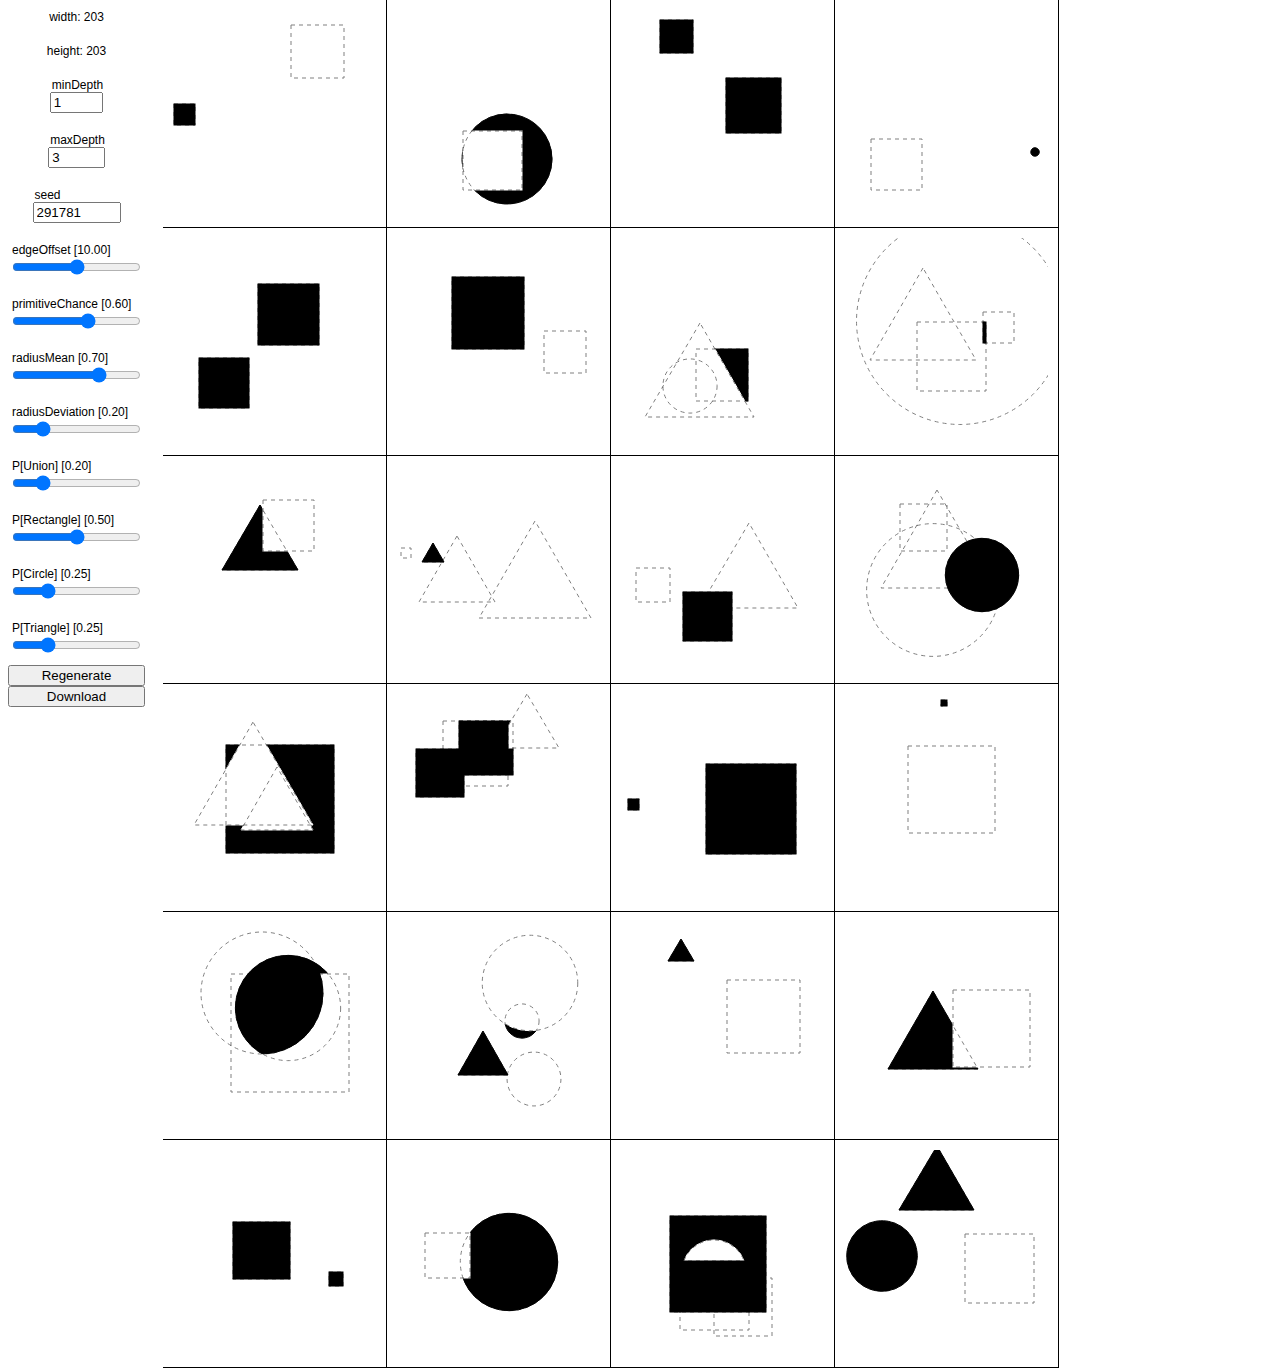
<file: index.html>
<!DOCTYPE html>
<html>

<head>
  <title>Image Program Generator</title>
  <meta http-equiv="Content-Type" content="text/html; charset=UTF-8" />
  <link rel="stylesheet" href="main.css" />
</head>

<body>
  <script src="main.js"></script>
  <script src="FileSaver.js"></script>
  <script src="jszip.min.js"></script>
  <script type="text/javascript" src="opt.js"></script>
</body>

</html>
</file>
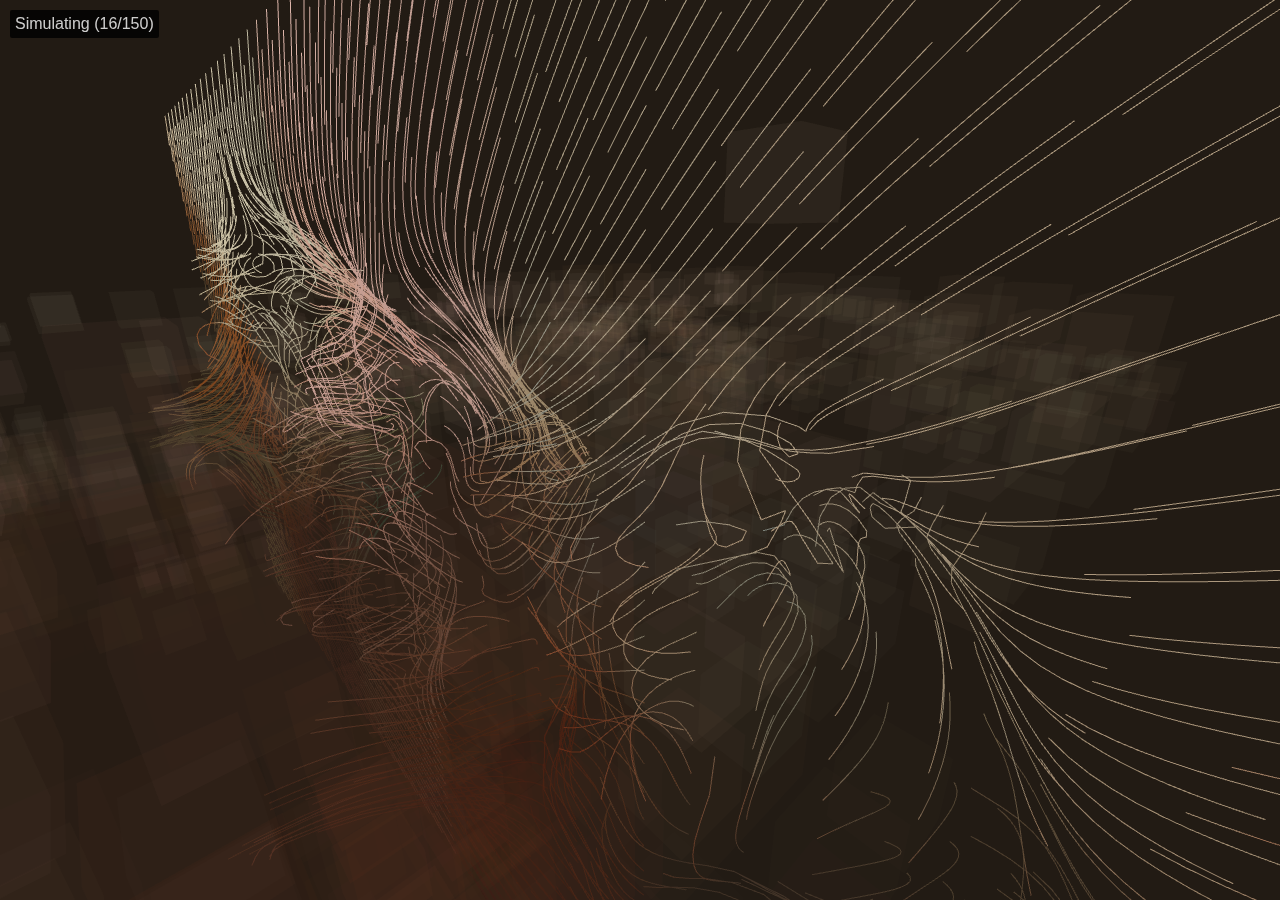
<file: color-diffusion/index.html>
<!DOCTYPE html>
<html>
<head>
  <title>Color Diffusion</title>
  <meta http-equiv="Content-Type" content="text/html; charset=UTF-8" />
  <link rel="stylesheet" href="index.css" />
</head>
<body>
  <script>
    window.global = window;
  </script>
  <script type="text/javascript" src="./js/opt-library.js"></script>
  <script type="text/javascript" src="./js/opt-loader.js"></script>
  <script type="text/javascript" src="./js/opt.js"></script>
</body>
</html>
</file>
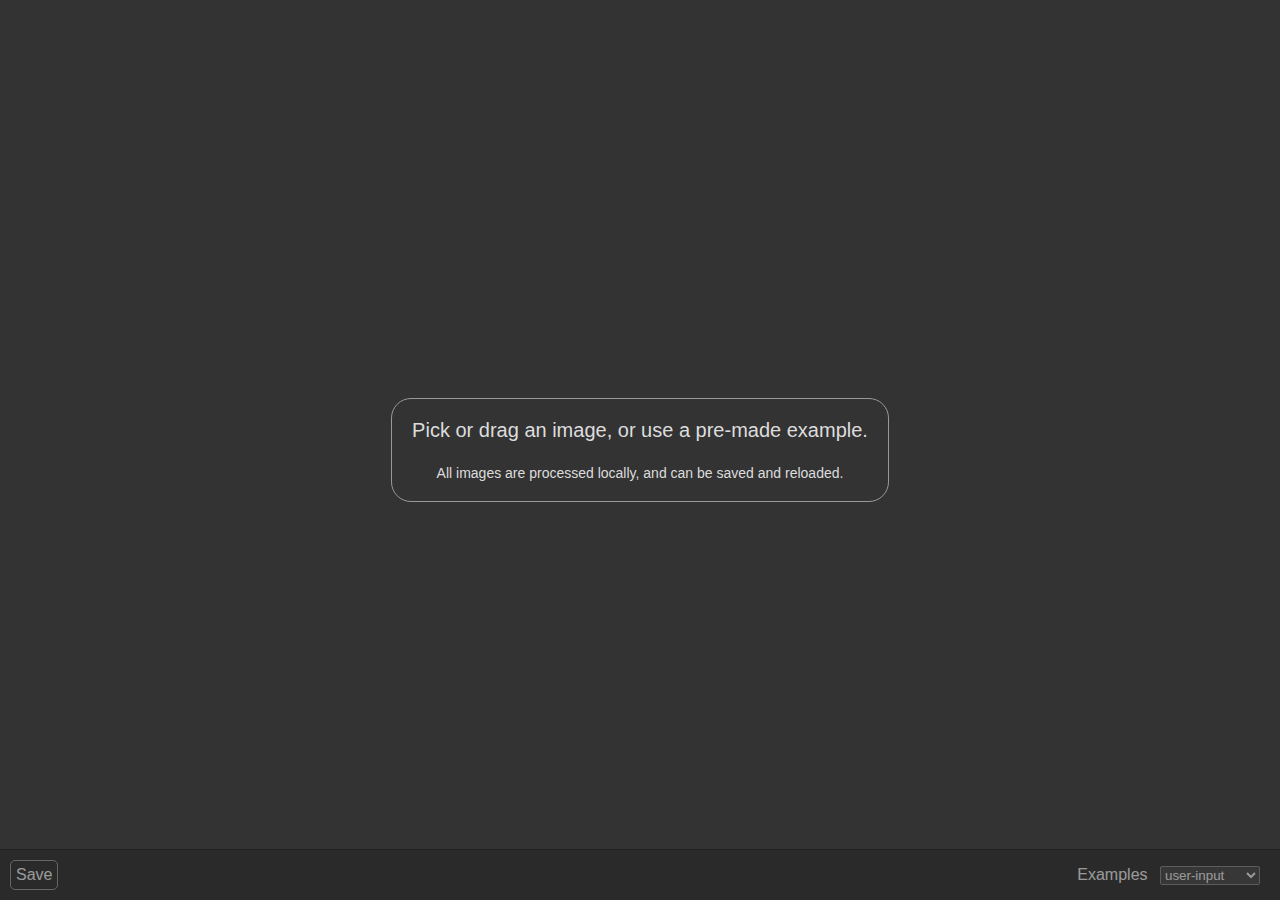
<file: decoherence/index.html>
<!DOCTYPE html>
<html>
<head>
  <title>Decoherence</title>  
  <meta http-equiv="Content-Type" content="text/html; charset=UTF-8" />
  <meta name="color-scheme" content="dark">
  <link rel="stylesheet" href="index.css" />
</head>
<body>
  <script>
    window.global = window;
  </script>
  <!-- 100% Scala.JS. It's seriously fantastic.-->
  <script type="text/javascript" src="./js/opt-library.js"></script>
  <script type="text/javascript" src="./js/opt-loader.js"></script>
  <script type="module" src="./main.js"></script>
</body>
</html>
</file>
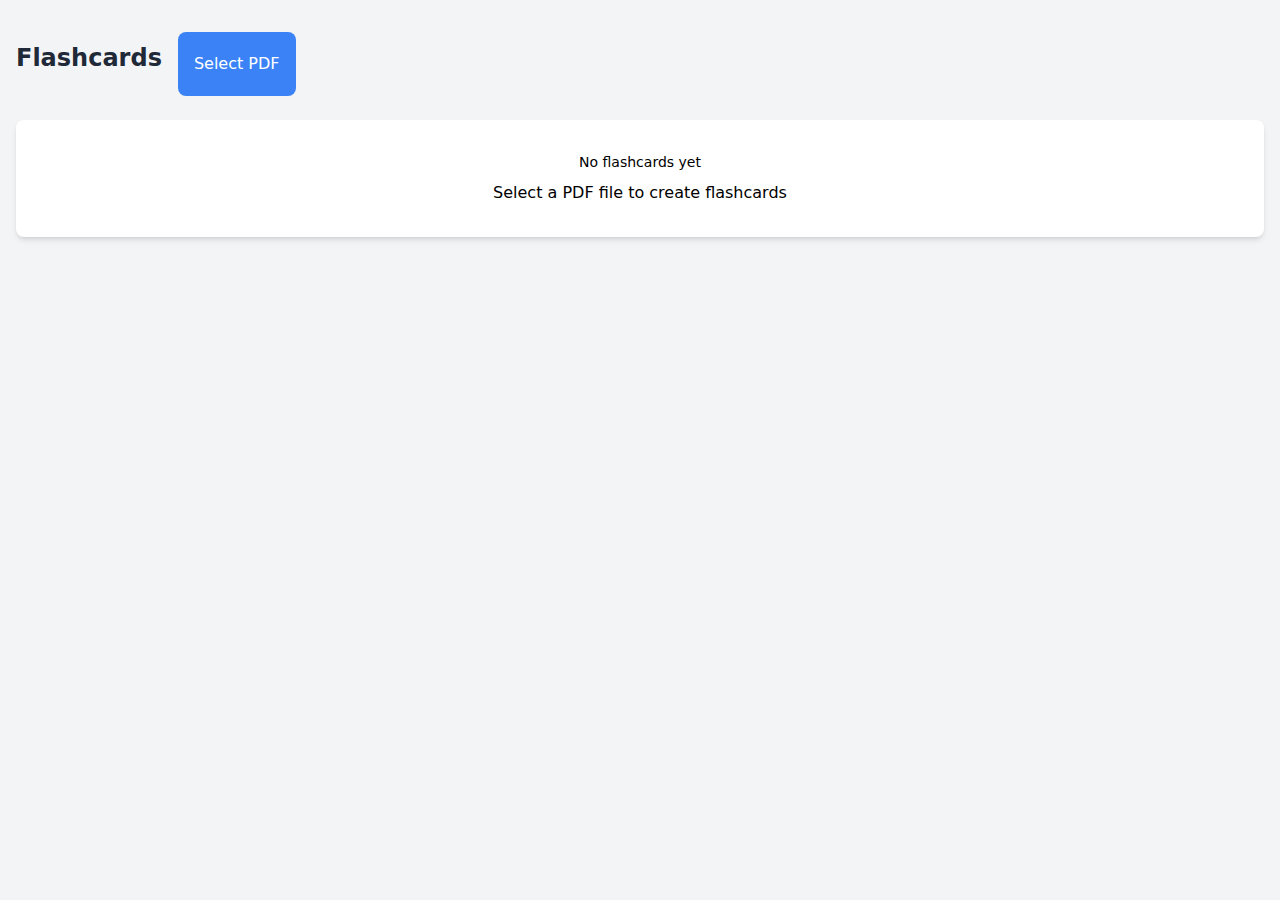
<file: flashcards/index.html>
<!DOCTYPE html>
<html lang="en">
  <head>
    <meta charset="UTF-8" />
    <meta name="viewport" content="width=device-width, initial-scale=1.0" />
    <title>Flashcard Viewer</title>
    <script type="module" crossorigin src="./assets/index-DUuyBFpd.js"></script>
    <link rel="stylesheet" crossorigin href="./assets/index-C6jU14M9.css">
  </head>
  <body>
    <div id="root"></div>
  </body>
</html>
</file>
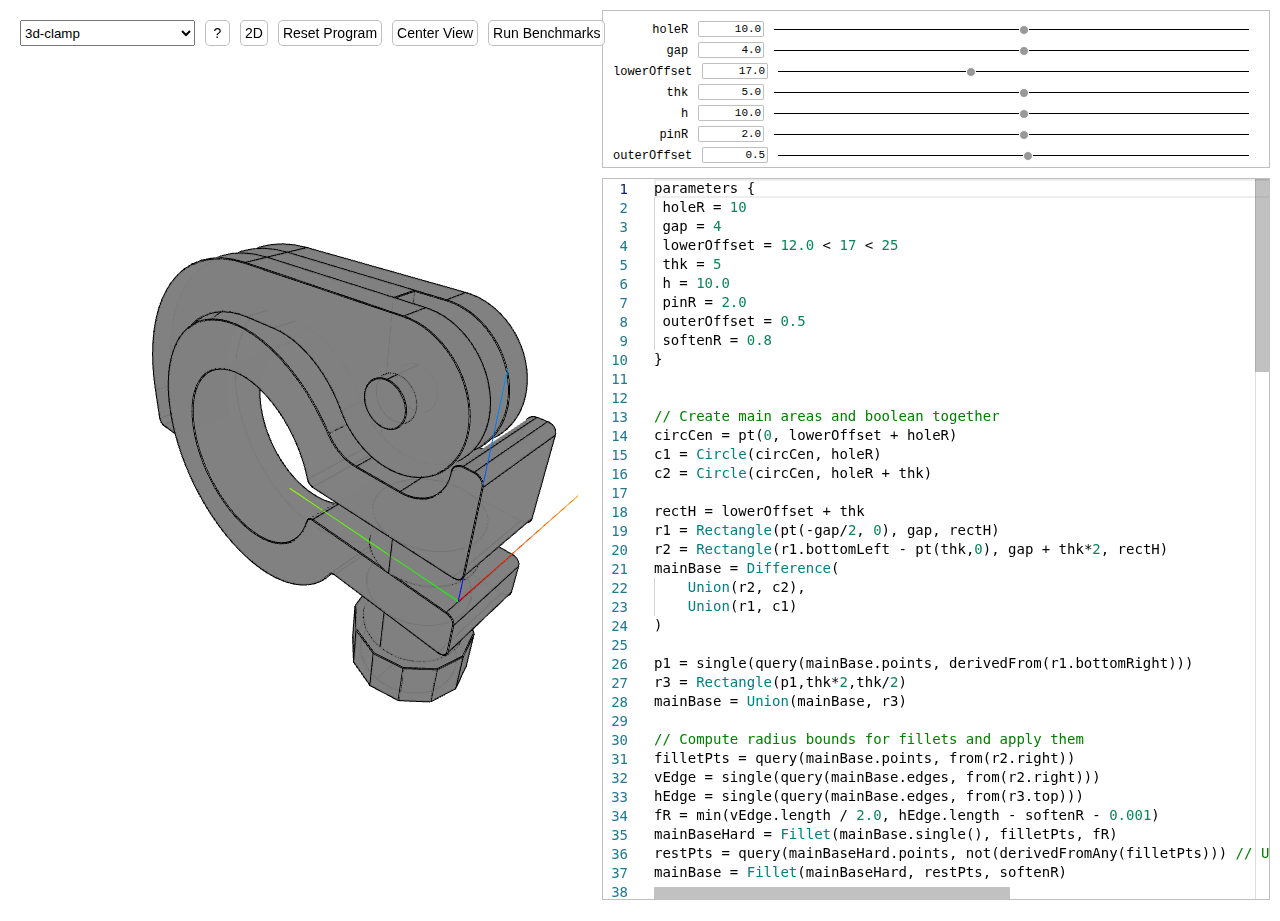
<file: lineage/index.html>
<!DOCTYPE html>
<html>
<head>
  <title>CAD</title>
  <meta http-equiv="Content-Type" content="text/html; charset=UTF-8" />
  <link rel="stylesheet" href="index.css" />
  <link rel="stylesheet" data-name="vs/editor/editor.main" href="vs/editor/editor.main.css" />
  <script>window.global = window;</script>
  <script src="./js/nlopt.js"></script>
</head>
<body>

  <script>var require = { paths: { vs: 'vs/' } };</script> 
  <script src="vs/loader.js"></script>
  <script src="vs/editor/editor.main.nls.js"></script>
  <script src="vs/editor/editor.main.js"></script>
  
<script type="text/javascript" src="./js/monet-opt-library.js"></script>
<script type="text/javascript" src="./js/monet-opt-loader.js"></script>
<script type="text/javascript" src="./js/monet-opt.js"></script>
</body>
</html>
</file>
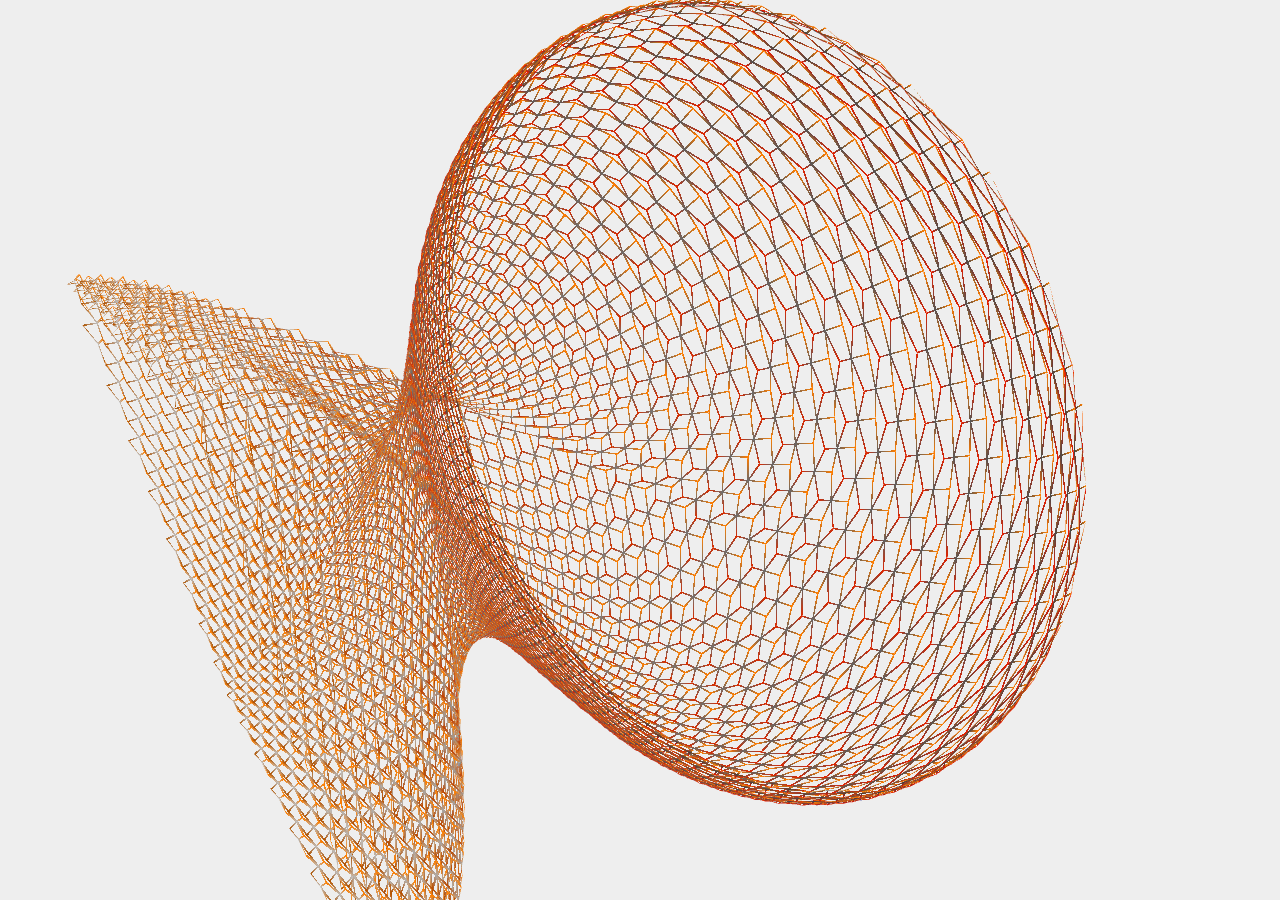
<file: shaders/index.html>
<!DOCTYPE html>
<html>
<head>
  <title>CAD</title>
  <meta http-equiv="Content-Type" content="text/html; charset=UTF-8" />
  <link rel="stylesheet" href="main.css" />

  <script>window.global = window;</script>
  <script src="./js/nlopt.js"></script>
</head>
<body>
  
<script type="text/javascript" src="./js/monet-opt-library.js"></script>
<script type="text/javascript" src="./js/monet-opt-loader.js"></script>
<script type="text/javascript" src="./js/monet-opt.js"></script>
</body>
</html>
</file>
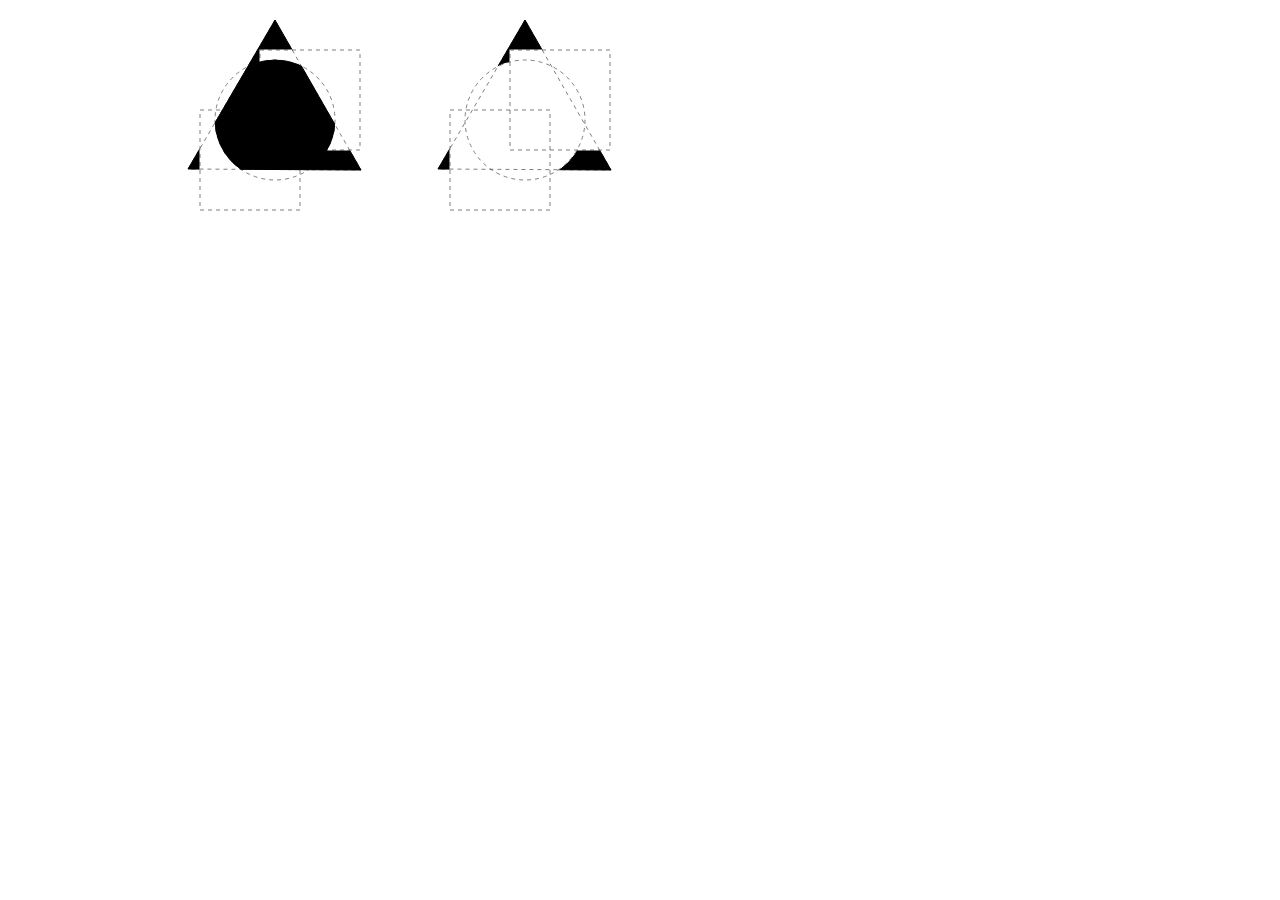
<file: generator/simple/index.html>
<!DOCTYPE html>
<html>

<head>
  <title>Image Program Generator</title>
  <meta http-equiv="Content-Type" content="text/html; charset=UTF-8" />
  <link rel="stylesheet" href="main.css" />
</head>

<body>
  <script src="../main.js"></script>
  <script src="../FileSaver.js"></script>
  <script src="../jszip.min.js"></script>
  <script type="text/javascript" src="opt.js"></script>
</body>

</html>
</file>
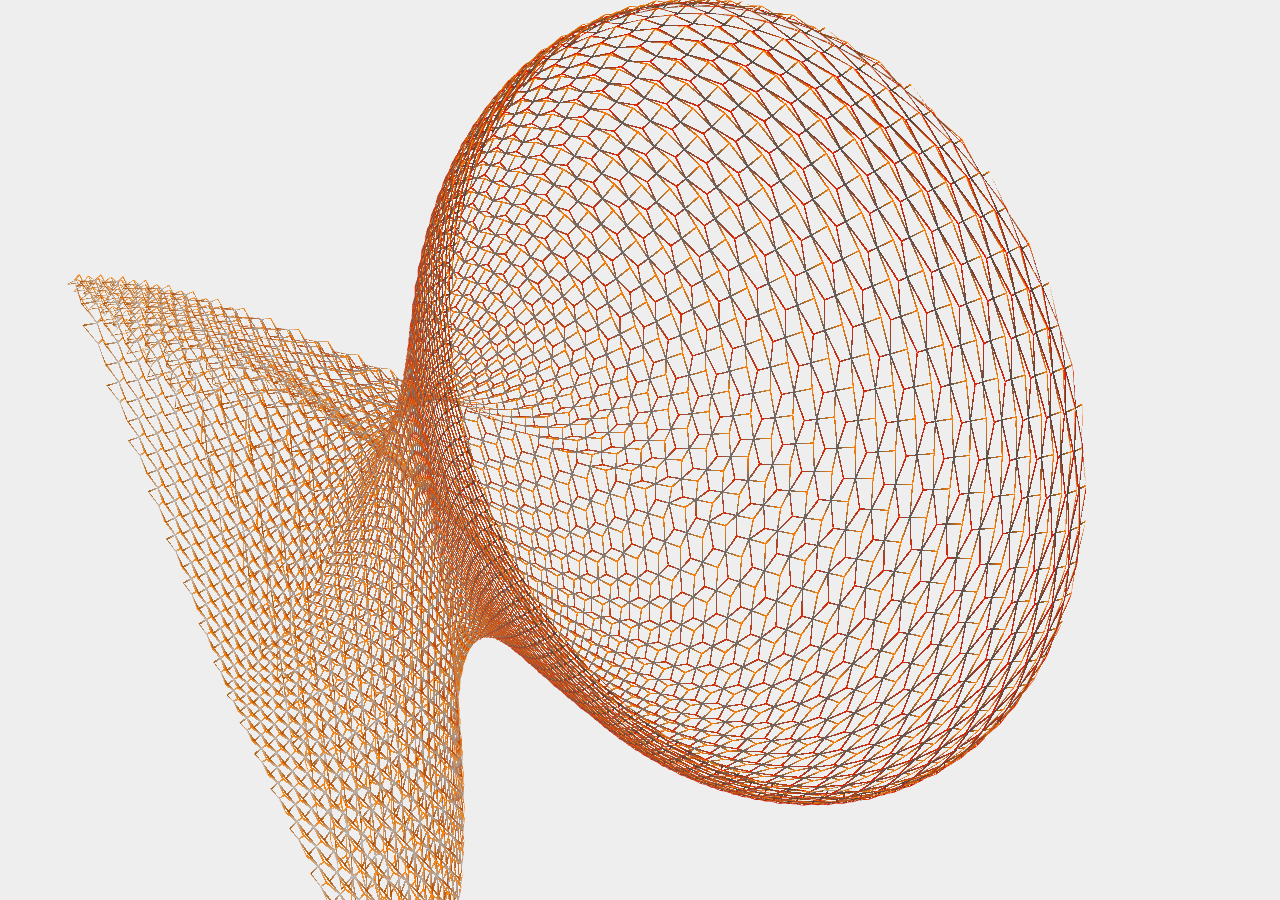
<file: shaders/blend/index.html>
<!DOCTYPE html>
<html>

<head>
  <title>???</title>
  <meta http-equiv="Content-Type" content="text/html; charset=UTF-8" />
  <link rel="stylesheet" href="main.css" />

  <script>window.global = window;</script>
</head>

<body>
  <script type="text/javascript" src="./js/monet-opt-library.js"></script>
  <script type="text/javascript" src="./js/monet-opt-loader.js"></script>
  <script type="text/javascript" src="./js/monet-opt.js"></script>
</body>

</html>
</file>
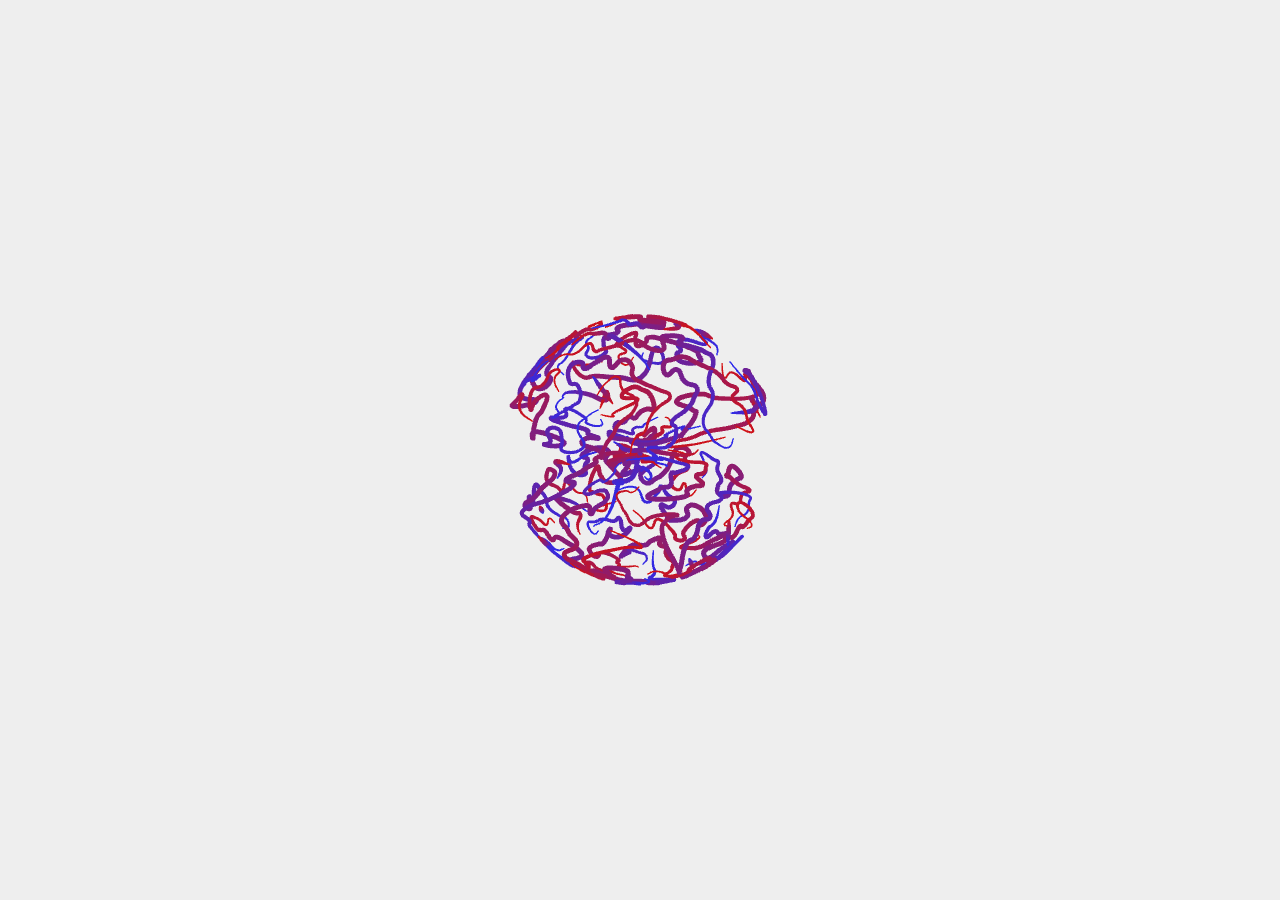
<file: shaders/stroke-sphere/index.html>
<!DOCTYPE html>
<html>

<head>
  <title>stroke-sphere</title>
  <meta http-equiv="Content-Type" content="text/html; charset=UTF-8" />
  <link rel="stylesheet" href="main.css" />
  <script>window.global = window;</script>
</head>

<body>
  <script type="text/javascript" src="./js/monet-opt-library.js"></script>
  <script type="text/javascript" src="./js/monet-opt-loader.js"></script>
  <script type="text/javascript" src="./js/monet-opt.js"></script>
</body>

</html>
</file>
<file: main.css>
body {
  padding: 0;
  margin: 0;
  display: flex;
  flex-direction: row;
}

.controls { 
  display: flex;
  flex-direction: column;
  justify-content: flex-start;
  font-size: 12px;
  font-family: sans-serif;
  height: 100vh;
  padding-right: 10px;
  align-items: center;
}

.controls div {
  display: flex;
  flex-direction: column-reverse;
  margin: 10px;
}

.controls label { 
  margin-left: 2px;
}

.controls button { 
  width: 90%;
}

.options-container { 
  display: flex;
  flex-direction: wrap;
  flex-wrap: wrap;
  margin: 0;
  padding: 0;
}

.spaced {
  font-size: 100px;
  letter-spacing: 0.6em;
}

.vec-layer {
  position: relative;
  top: 0px;
  left: 0px;
}

.three-layer {
  position: absolute;
  top: 0px;
  left: 0px;
  opacity: 0.5;
}

.grad-bg {
  position: absolute;
  top: 0px;
  left: 0px;
  background: radial-gradient(
    circle,
    rgb(50, 50, 50) 0%,
    rgb(25, 25, 25) 50%,
    rgb(0, 0, 0) 100%
  );
}

.handle:hover {
  fill: red !important;
}

circle {
  transition: r 0.02s linear;
  transition: opacity 0.25s linear;
}

svg text {
  font-family: sans-serif;
  font-size: 12px;
}

select {
  position: absolute;
  top: 20px;
  left: 20px;
}

.explain {
  position: absolute;
  top: 20px;
  width: 35vw;
  right: 50px;
  font-size: 16px;
  line-height: 1.2em;
  user-select: text;
  /* font-family: sans-serif; */
}

code {
  font-size: 14px;
}
</file>
<file: color-diffusion/index.css>
body {
  padding: 0;
  margin: 0;
}
</file>
<file: decoherence/index.css>
body {
  padding: 0;
  margin: 0;
  display: flex;
  flex-direction: column;
  background-color: grey;
  background: #333;
  min-height: 100vh;
  font-family: sans-serif;
  color: #999;
}

label[for="fileInput"] {
  cursor: pointer;
  display: flex;
  align-self: center;
  margin: auto;
  flex-direction: column;
  border: #999 solid 1px;
  border-radius: 20px;
  padding: 20px;
}

#fileInput {
  display: none;
}

label p {
  color: #ddd;
  margin: 0;
  font-size: 20px;
  text-align: center;
}

label br {
  padding-top: 10px;
}

label p.caption {
  font-size: 14px;
}

label select {
  margin-left: 8px;
}

.footer {
  color: #fff;
  min-height: 50px;
  opacity: 0.5;
  background-color: #222;
  position: absolute;
  bottom: 0px;
  width: 100vw;
  z-index: 2;
  display: flex;
  flex-direction: row;
  border-top: #111 solid 1px;
}

.footer label {
  max-height: 20px;
  align-self: center;
  margin-right: 20px;
  margin-left: auto;
}

.saveButton {
  cursor: pointer;
  margin-left: 10px;
  align-self: center;
  padding: 5px;
  border-radius: 5px;
  border: #999 solid 1px;
}

.simtext {
  align-self: center;
  padding: 5px;
  margin-left: 20px;
}
</file>
<file: flashcards/assets/index-C6jU14M9.css>
*,:before,:after{--tw-border-spacing-x: 0;--tw-border-spacing-y: 0;--tw-translate-x: 0;--tw-translate-y: 0;--tw-rotate: 0;--tw-skew-x: 0;--tw-skew-y: 0;--tw-scale-x: 1;--tw-scale-y: 1;--tw-pan-x: ;--tw-pan-y: ;--tw-pinch-zoom: ;--tw-scroll-snap-strictness: proximity;--tw-gradient-from-position: ;--tw-gradient-via-position: ;--tw-gradient-to-position: ;--tw-ordinal: ;--tw-slashed-zero: ;--tw-numeric-figure: ;--tw-numeric-spacing: ;--tw-numeric-fraction: ;--tw-ring-inset: ;--tw-ring-offset-width: 0px;--tw-ring-offset-color: #fff;--tw-ring-color: rgb(59 130 246 / .5);--tw-ring-offset-shadow: 0 0 #0000;--tw-ring-shadow: 0 0 #0000;--tw-shadow: 0 0 #0000;--tw-shadow-colored: 0 0 #0000;--tw-blur: ;--tw-brightness: ;--tw-contrast: ;--tw-grayscale: ;--tw-hue-rotate: ;--tw-invert: ;--tw-saturate: ;--tw-sepia: ;--tw-drop-shadow: ;--tw-backdrop-blur: ;--tw-backdrop-brightness: ;--tw-backdrop-contrast: ;--tw-backdrop-grayscale: ;--tw-backdrop-hue-rotate: ;--tw-backdrop-invert: ;--tw-backdrop-opacity: ;--tw-backdrop-saturate: ;--tw-backdrop-sepia: ;--tw-contain-size: ;--tw-contain-layout: ;--tw-contain-paint: ;--tw-contain-style: }::backdrop{--tw-border-spacing-x: 0;--tw-border-spacing-y: 0;--tw-translate-x: 0;--tw-translate-y: 0;--tw-rotate: 0;--tw-skew-x: 0;--tw-skew-y: 0;--tw-scale-x: 1;--tw-scale-y: 1;--tw-pan-x: ;--tw-pan-y: ;--tw-pinch-zoom: ;--tw-scroll-snap-strictness: proximity;--tw-gradient-from-position: ;--tw-gradient-via-position: ;--tw-gradient-to-position: ;--tw-ordinal: ;--tw-slashed-zero: ;--tw-numeric-figure: ;--tw-numeric-spacing: ;--tw-numeric-fraction: ;--tw-ring-inset: ;--tw-ring-offset-width: 0px;--tw-ring-offset-color: #fff;--tw-ring-color: rgb(59 130 246 / .5);--tw-ring-offset-shadow: 0 0 #0000;--tw-ring-shadow: 0 0 #0000;--tw-shadow: 0 0 #0000;--tw-shadow-colored: 0 0 #0000;--tw-blur: ;--tw-brightness: ;--tw-contrast: ;--tw-grayscale: ;--tw-hue-rotate: ;--tw-invert: ;--tw-saturate: ;--tw-sepia: ;--tw-drop-shadow: ;--tw-backdrop-blur: ;--tw-backdrop-brightness: ;--tw-backdrop-contrast: ;--tw-backdrop-grayscale: ;--tw-backdrop-hue-rotate: ;--tw-backdrop-invert: ;--tw-backdrop-opacity: ;--tw-backdrop-saturate: ;--tw-backdrop-sepia: ;--tw-contain-size: ;--tw-contain-layout: ;--tw-contain-paint: ;--tw-contain-style: }*,:before,:after{box-sizing:border-box;border-width:0;border-style:solid;border-color:#e5e7eb}:before,:after{--tw-content: ""}html,:host{line-height:1.5;-webkit-text-size-adjust:100%;-moz-tab-size:4;-o-tab-size:4;tab-size:4;font-family:Inter,ui-sans-serif,system-ui,sans-serif,"Apple Color Emoji","Segoe UI Emoji",Segoe UI Symbol,"Noto Color Emoji";font-feature-settings:normal;font-variation-settings:normal;-webkit-tap-highlight-color:transparent}body{margin:0;line-height:inherit}hr{height:0;color:inherit;border-top-width:1px}abbr:where([title]){-webkit-text-decoration:underline dotted;text-decoration:underline dotted}h1,h2,h3,h4,h5,h6{font-size:inherit;font-weight:inherit}a{color:inherit;text-decoration:inherit}b,strong{font-weight:bolder}code,kbd,samp,pre{font-family:ui-monospace,SFMono-Regular,Menlo,Monaco,Consolas,Liberation Mono,Courier New,monospace;font-feature-settings:normal;font-variation-settings:normal;font-size:1em}small{font-size:80%}sub,sup{font-size:75%;line-height:0;position:relative;vertical-align:baseline}sub{bottom:-.25em}sup{top:-.5em}table{text-indent:0;border-color:inherit;border-collapse:collapse}button,input,optgroup,select,textarea{font-family:inherit;font-feature-settings:inherit;font-variation-settings:inherit;font-size:100%;font-weight:inherit;line-height:inherit;letter-spacing:inherit;color:inherit;margin:0;padding:0}button,select{text-transform:none}button,input:where([type=button]),input:where([type=reset]),input:where([type=submit]){-webkit-appearance:button;background-color:transparent;background-image:none}:-moz-focusring{outline:auto}:-moz-ui-invalid{box-shadow:none}progress{vertical-align:baseline}::-webkit-inner-spin-button,::-webkit-outer-spin-button{height:auto}[type=search]{-webkit-appearance:textfield;outline-offset:-2px}::-webkit-search-decoration{-webkit-appearance:none}::-webkit-file-upload-button{-webkit-appearance:button;font:inherit}summary{display:list-item}blockquote,dl,dd,h1,h2,h3,h4,h5,h6,hr,figure,p,pre{margin:0}fieldset{margin:0;padding:0}legend{padding:0}ol,ul,menu{list-style:none;margin:0;padding:0}dialog{padding:0}textarea{resize:vertical}input::-moz-placeholder,textarea::-moz-placeholder{opacity:1;color:#9ca3af}input::placeholder,textarea::placeholder{opacity:1;color:#9ca3af}button,[role=button]{cursor:pointer}:disabled{cursor:default}img,svg,video,canvas,audio,iframe,embed,object{display:block;vertical-align:middle}img,video{max-width:100%;height:auto}[hidden]:where(:not([hidden=until-found])){display:none}:root{--background: 0 0% 100%;--foreground: 240 10% 3.9%;--muted: 240 4.8% 95.9%;--muted-foreground: 240 3.8% 46.1%;--popover: 0 0% 100%;--popover-foreground: 240 10% 3.9%;--border: 240 5.9% 90%;--input: 240 5.9% 90%;--card: 0 0% 100%;--card-foreground: 240 10% 3.9%;--primary-text: #181512;--secondary-text: #555555;--primary-icon: #464341;--secondary-icon: #767472;--primary-line: #b4b2b0;--selected-outline: #bdb8aa;--disabled-line: #b4b2b0;--disabled-fill: #b4b2b040;--header-divider-line: #18151280;--primary-fill: #181512;--secondary-fill: #ede1c7;--tertiary-fill: #dfc7a0;--accent-fill: #c8a26b;--white-background: #ffffff;--light-grey-background: #f6f5f5;--primary: 240 5.9% 10%;--primary-foreground: 0 0% 98%;--secondary: 240 4.8% 95.9%;--secondary-foreground: 240 5.9% 10%;--accent: 30deg, 5.26%, 85.1%;--accent-foreground: 240 5.9% 10%;--destructive: 0 84.2% 60.2%;--destructive-foreground: 0 0% 98%;--ring: 240 10% 3.9%;--radius: .5rem;--chart-1: 12 76% 61%;--chart-2: 173 58% 39%;--chart-3: 197 37% 24%;--chart-4: 43 74% 66%;--chart-5: 27 87% 67%}*{border-color:var(--primary-line)}body{font-feature-settings:"rlig" 1,"calt" 1}.container{width:100%;margin-right:auto;margin-left:auto;padding-right:2rem;padding-left:2rem}@media (min-width: 1400px){.container{max-width:1400px}}.visible{visibility:visible}.fixed{position:fixed}.absolute{position:absolute}.relative{position:relative}.inset-0{top:0;right:0;bottom:0;left:0}.left-1{left:.25rem}.right-2{right:.5rem}.top-1{top:.25rem}.top-2{top:.5rem}.z-50{z-index:50}.mx-4{margin-left:1rem;margin-right:1rem}.mx-auto{margin-left:auto;margin-right:auto}.-mt-2{margin-top:-.5rem}.mb-1{margin-bottom:.25rem}.mb-2{margin-bottom:.5rem}.mb-4{margin-bottom:1rem}.mb-6{margin-bottom:1.5rem}.ml-4{margin-left:1rem}.ml-auto{margin-left:auto}.mt-4{margin-top:1rem}.mt-6{margin-top:1.5rem}.flex{display:flex}.grid{display:grid}.hidden{display:none}.h-16{height:4rem}.h-2{height:.5rem}.h-24{height:6rem}.h-32{height:8rem}.h-6{height:1.5rem}.h-64{height:16rem}.h-\[calc\(100vh-120px\)\]{height:calc(100vh - 120px)}.h-full{height:100%}.max-h-full{max-height:100%}.min-h-screen{min-height:100vh}.w-6{width:1.5rem}.w-full{width:100%}.max-w-md{max-width:28rem}.flex-1{flex:1 1 0%}.flex-grow{flex-grow:1}.transform{transform:translate(var(--tw-translate-x),var(--tw-translate-y)) rotate(var(--tw-rotate)) skew(var(--tw-skew-x)) skewY(var(--tw-skew-y)) scaleX(var(--tw-scale-x)) scaleY(var(--tw-scale-y))}.cursor-not-allowed{cursor:not-allowed}.cursor-pointer{cursor:pointer}.select-none{-webkit-user-select:none;-moz-user-select:none;user-select:none}.grid-cols-2{grid-template-columns:repeat(2,minmax(0,1fr))}.flex-col{flex-direction:column}.items-center{align-items:center}.justify-center{justify-content:center}.justify-between{justify-content:space-between}.gap-2{gap:.5rem}.gap-3{gap:.75rem}.gap-4{gap:1rem}.gap-6{gap:1.5rem}.overflow-hidden{overflow:hidden}.rounded{border-radius:.25rem}.rounded-full{border-radius:9999px}.rounded-lg{border-radius:var(--radius)}.border{border-width:1px}.border-2{border-width:2px}.border-gray-300{--tw-border-opacity: 1;border-color:rgb(209 213 219 / var(--tw-border-opacity, 1))}.border-green-500{--tw-border-opacity: 1;border-color:rgb(34 197 94 / var(--tw-border-opacity, 1))}.border-red-400{--tw-border-opacity: 1;border-color:rgb(248 113 113 / var(--tw-border-opacity, 1))}.border-transparent{border-color:transparent}.bg-black{--tw-bg-opacity: 1;background-color:rgb(0 0 0 / var(--tw-bg-opacity, 1))}.bg-blue-100{--tw-bg-opacity: 1;background-color:rgb(219 234 254 / var(--tw-bg-opacity, 1))}.bg-blue-500{--tw-bg-opacity: 1;background-color:rgb(59 130 246 / var(--tw-bg-opacity, 1))}.bg-gray-100{--tw-bg-opacity: 1;background-color:rgb(243 244 246 / var(--tw-bg-opacity, 1))}.bg-gray-200{--tw-bg-opacity: 1;background-color:rgb(229 231 235 / var(--tw-bg-opacity, 1))}.bg-green-500{--tw-bg-opacity: 1;background-color:rgb(34 197 94 / var(--tw-bg-opacity, 1))}.bg-orange-400{--tw-bg-opacity: 1;background-color:rgb(251 146 60 / var(--tw-bg-opacity, 1))}.bg-red-100{--tw-bg-opacity: 1;background-color:rgb(254 226 226 / var(--tw-bg-opacity, 1))}.bg-red-500{--tw-bg-opacity: 1;background-color:rgb(239 68 68 / var(--tw-bg-opacity, 1))}.bg-white{--tw-bg-opacity: 1;background-color:rgb(255 255 255 / var(--tw-bg-opacity, 1))}.bg-opacity-50{--tw-bg-opacity: .5}.p-1{padding:.25rem}.p-3{padding:.75rem}.p-4{padding:1rem}.p-6{padding:1.5rem}.p-8{padding:2rem}.px-3{padding-left:.75rem;padding-right:.75rem}.px-4{padding-left:1rem;padding-right:1rem}.py-1{padding-top:.25rem;padding-bottom:.25rem}.py-2{padding-top:.5rem;padding-bottom:.5rem}.text-center{text-align:center}.text-\[12px\]{font-size:12px}.text-\[24px\]{font-size:24px}.text-base{font-size:11px;line-height:17px}.text-sm{font-size:10px;line-height:13px}.text-xl{font-size:14px;line-height:21px}.font-bold{font-weight:700}.font-semibold{font-weight:600}.text-blue-700{--tw-text-opacity: 1;color:rgb(29 78 216 / var(--tw-text-opacity, 1))}.text-gray-400{--tw-text-opacity: 1;color:rgb(156 163 175 / var(--tw-text-opacity, 1))}.text-gray-500{--tw-text-opacity: 1;color:rgb(107 114 128 / var(--tw-text-opacity, 1))}.text-gray-600{--tw-text-opacity: 1;color:rgb(75 85 99 / var(--tw-text-opacity, 1))}.text-gray-700{--tw-text-opacity: 1;color:rgb(55 65 81 / var(--tw-text-opacity, 1))}.text-gray-800{--tw-text-opacity: 1;color:rgb(31 41 55 / var(--tw-text-opacity, 1))}.text-green-600{--tw-text-opacity: 1;color:rgb(22 163 74 / var(--tw-text-opacity, 1))}.text-red-700{--tw-text-opacity: 1;color:rgb(185 28 28 / var(--tw-text-opacity, 1))}.text-white{--tw-text-opacity: 1;color:rgb(255 255 255 / var(--tw-text-opacity, 1))}.opacity-25{opacity:.25}.shadow-md{--tw-shadow: 0 4px 6px -1px rgb(0 0 0 / .1), 0 2px 4px -2px rgb(0 0 0 / .1);--tw-shadow-colored: 0 4px 6px -1px var(--tw-shadow-color), 0 2px 4px -2px var(--tw-shadow-color);box-shadow:var(--tw-ring-offset-shadow, 0 0 #0000),var(--tw-ring-shadow, 0 0 #0000),var(--tw-shadow)}.ring-2{--tw-ring-offset-shadow: var(--tw-ring-inset) 0 0 0 var(--tw-ring-offset-width) var(--tw-ring-offset-color);--tw-ring-shadow: var(--tw-ring-inset) 0 0 0 calc(2px + var(--tw-ring-offset-width)) var(--tw-ring-color);box-shadow:var(--tw-ring-offset-shadow),var(--tw-ring-shadow),var(--tw-shadow, 0 0 #0000)}.ring-green-500{--tw-ring-opacity: 1;--tw-ring-color: rgb(34 197 94 / var(--tw-ring-opacity, 1))}.filter{filter:var(--tw-blur) var(--tw-brightness) var(--tw-contrast) var(--tw-grayscale) var(--tw-hue-rotate) var(--tw-invert) var(--tw-saturate) var(--tw-sepia) var(--tw-drop-shadow)}.transition{transition-property:color,background-color,border-color,text-decoration-color,fill,stroke,opacity,box-shadow,transform,filter,-webkit-backdrop-filter;transition-property:color,background-color,border-color,text-decoration-color,fill,stroke,opacity,box-shadow,transform,filter,backdrop-filter;transition-property:color,background-color,border-color,text-decoration-color,fill,stroke,opacity,box-shadow,transform,filter,backdrop-filter,-webkit-backdrop-filter;transition-timing-function:cubic-bezier(.4,0,.2,1);transition-duration:.15s}.transition-all{transition-property:all;transition-timing-function:cubic-bezier(.4,0,.2,1);transition-duration:.15s}.duration-300{transition-duration:.3s}@keyframes enter{0%{opacity:var(--tw-enter-opacity, 1);transform:translate3d(var(--tw-enter-translate-x, 0),var(--tw-enter-translate-y, 0),0) scale3d(var(--tw-enter-scale, 1),var(--tw-enter-scale, 1),var(--tw-enter-scale, 1)) rotate(var(--tw-enter-rotate, 0))}}@keyframes exit{to{opacity:var(--tw-exit-opacity, 1);transform:translate3d(var(--tw-exit-translate-x, 0),var(--tw-exit-translate-y, 0),0) scale3d(var(--tw-exit-scale, 1),var(--tw-exit-scale, 1),var(--tw-exit-scale, 1)) rotate(var(--tw-exit-rotate, 0))}}.duration-300{animation-duration:.3s}html,body{overscroll-behavior:none}.hover\:scale-105:hover{--tw-scale-x: 1.05;--tw-scale-y: 1.05;transform:translate(var(--tw-translate-x),var(--tw-translate-y)) rotate(var(--tw-rotate)) skew(var(--tw-skew-x)) skewY(var(--tw-skew-y)) scaleX(var(--tw-scale-x)) scaleY(var(--tw-scale-y))}.hover\:bg-blue-200:hover{--tw-bg-opacity: 1;background-color:rgb(191 219 254 / var(--tw-bg-opacity, 1))}.hover\:bg-blue-600:hover{--tw-bg-opacity: 1;background-color:rgb(37 99 235 / var(--tw-bg-opacity, 1))}.hover\:bg-gray-300:hover{--tw-bg-opacity: 1;background-color:rgb(209 213 219 / var(--tw-bg-opacity, 1))}.hover\:bg-green-50:hover{--tw-bg-opacity: 1;background-color:rgb(240 253 244 / var(--tw-bg-opacity, 1))}.hover\:bg-green-600:hover{--tw-bg-opacity: 1;background-color:rgb(22 163 74 / var(--tw-bg-opacity, 1))}.hover\:bg-orange-600:hover{--tw-bg-opacity: 1;background-color:rgb(234 88 12 / var(--tw-bg-opacity, 1))}.hover\:text-gray-700:hover{--tw-text-opacity: 1;color:rgb(55 65 81 / var(--tw-text-opacity, 1))}@media (min-width: 640px){.sm\:grid-cols-3{grid-template-columns:repeat(3,minmax(0,1fr))}}@media (min-width: 768px){.md\:grid-cols-4{grid-template-columns:repeat(4,minmax(0,1fr))}}@media (min-width: 1024px){.lg\:grid-cols-6{grid-template-columns:repeat(6,minmax(0,1fr))}}
</file>
<file: lineage/index.css>
body {
  padding: 0;
  margin: 0;
  display: flex;
  flex-direction: row;
  background-color: grey;
  background: #fff;
  /* background: linear-gradient(
    345deg,
    #ececff,
    #efefff,
    #f1f1ff,
    #f4f4ff,
    #f7f7ff,
    #fafaff,
    #fcfcff,
    #ffffff
  ); */
}

.path-point {
  opacity: 0.5;
}

.reference-hover {
  background-color: hsla(0, 0%, 100%, 80%);
  padding: 5px;
  border-radius: 5px;
  font-family: sans-serif;
}

.controls {
  display: flex;
  flex-direction: column;
  justify-content: flex-start;
  font-size: 12px;
  font-family: sans-serif;
  height: 100vh;
  padding-right: 10px;
  align-items: center;
}

.controls div {
  display: flex;
  flex-direction: column-reverse;
  margin: 10px;
}

.controls label {
  margin-left: 2px;
}

.controls button {
  width: 90%;
}

.options-container {
  display: flex;
  flex-direction: wrap;
  flex-wrap: wrap;
  margin: 0;
  padding: 0;
  border-left: 1px solid black;
}

.multi-vector-layout {
  display: flex;
  flex-direction: wrap;
  flex-wrap: wrap;
  margin: 0;
  padding: 0;
}

.spaced {
  font-size: 100px;
  letter-spacing: 0.6em;
}

.vec-layer {
  position: relative;
  top: 0px;
  left: 0px;
}

.three-layer {
  position: absolute;
  top: 0px;
  left: 0px;
  opacity: 0.5;
}

.grad-bg {
  position: absolute;
  top: 0px;
  left: 0px;
  background: radial-gradient(circle,
      rgb(50, 50, 50) 0%,
      rgb(25, 25, 25) 50%,
      rgb(0, 0, 0) 100%);
}

.handle:hover {
  fill: red !important;
}

circle {
  transition: r 0.02s linear;
  /* transition: opacity 0.02s linear; */
}

svg text {
  font-family: sans-serif;
  font-size: 12px;
}

.explain {
  position: absolute;
  top: 20px;
  width: 35vw;
  right: 50px;
  font-size: 16px;
  line-height: 1.2em;
  user-select: text;
}

.parameter-display {
  margin-bottom: 10px;
  padding-top: 10px;
  padding-bottom: 10px;
  padding-right: 20px;
  border: 1px solid rgba(0, 0, 0, 0.25);
  font-family: "Monaco", monospace;
  font-size: 12px;
  max-height: 200px;
  overflow-y: scroll;
  background: rgba(255, 255, 255, 0.8);
}

.parameter {
  display: flex;
  margin-bottom: 5px;
}

.parameter-slider {
  align-self: center;
  height: 1px;
  border-top: 5px solid rgba(255, 255, 255, 0);
  border-bottom: 5px solid rgba(255, 255, 255, 0);
}

.parameter-ticks {
  width: 100%;
  height: 1px;
  background: black;
  transform: translateY(-20px);
}

.parameter-clickbox {
  position: relative;
  width: 20px;
  height: 20px;
  z-index: 2;

  /* -10px from our height, +1 px from parent's height*/
  transform: translate(-10px, -9px);
}

.parameter-knob {
  width: 10px;
  height: 10px;
  background-color: hsl(200, 0%, 60%);
  box-sizing: border-box;
  border: 1px solid white;
  border-radius: 50%;
  transform: translate(5px, 5px);
}

.parameter-name {
  text-align: right;
  user-select: none;
  margin-right: 10px;
  margin-left: 10px;
  transform: translateY(2px);
}

.editor-frame {
  position: relative;
  width: 100%;
  flex-grow: 4;
}

.program-container {
  position: absolute;
  right: 10px;
  top: 10px;
  display: flex;
  flex-direction: column;
  height: calc(100% - 10px);
  min-width: 660px;
}

.pc-bar {
  position: absolute;
  left: 0px;
  width: 10px;
  opacity: 0.01;
  /* color: red; */
  /* background-color: red; */
  cursor: ew-resize;
  height: 100%;
}

button {
  position: absolute;
  left: 10px;
  top: 10px;
  height: 4ch;
}

.parameter input {
  width: 60px;
  margin-right: 10px;
  font-family: "Monaco", monospace;
  border-radius: 2px;
  border: 1px solid rgba(0, 0, 0, 0.25);
  text-align: right;
  font-size: 11px;
}

/** Textbox builder **/

.command-overlay {
  position: absolute;
  width: 100vw;
  height: 100vh;
  z-index: 2;
}

.search-box {
  position: absolute;
  width: 400px;
  height: 64px;
  top: 50%;
  left: 50%;
  transform: translate(-50%, -50%);

  background-color: #eee;
  border-top-left-radius: 5px;
  border-top-right-radius: 5px;
}

.command-box {
  outline: none;
  background-color: transparent;
  width: 95%;
  height: 100%;
  border: none;
  font-size: 48px;
  opacity: 0.9;
  padding-left: 12px;
}

.command-box::selection {
  background: #222;
  color: #eee;
}

.search-list {
  position: absolute;
  width: 400px;
  background-color: #eee;
  font-size: 24px;

  border-top: 1px solid #222;
  border-bottom-left-radius: 5px;
  border-bottom-right-radius: 5px;

  top: 50%;
  left: 50%;
  transform: translate(-50%, 32px);
}

.search-list div {
  padding: 4px 4px 4px 12px;
}

.search-list .selected {
  background-color: #bbb;
}

.example-menu {
  position: absolute;
  display: flex;
  z-index: 2;
  top: 20px;
  left: 20px;
  font-family: sans-serif;
  font-size: 14px;
}

.example-menu .help-dialog {
  margin-left: 10px;

  width: 20px;
  height: 20px;

  border: 1px solid rgba(0, 0, 0, 0.25);
  border-radius: 5px;
  display: flex;
  justify-content: center;
  align-items: center;
}

.example-menu .mode-button {
  top: 0px;
  margin-left: 10px;
  min-width: 15px;
  display: flex;
  justify-content: center;

  padding: 2px 4px;
  height: 20px;

  border: 1px solid rgba(0, 0, 0, 0.25);
  border-radius: 5px;
  user-select: none;
  background: rgba(255, 255, 255, 0.8);
}

.mode-button p {
  align-self: center;
  margin: 0px;
}

.mode-button:hover {
  cursor: pointer;
  background-color: rgba(0, 0, 0, 0.2);
}

.help-dialog:hover {
  cursor: pointer;
  background-color: rgba(0, 0, 0, 0.2);
}

.help-text {
  position: absolute;
  top: 50px;
  font-family: sans-serif;
  left: calc(max(0px, 50% - 400px));
  max-width: 800px;
  height: max-content;
  background-color: rgba(255, 255, 255, 0.9);
  border: 1px solid rgba(0, 0, 0, 0.25);
  border-radius: 5px;
  padding: 10px 0px;
}

.help-text p {
  margin: 0px;
  padding: 2px 10px;
}

.help-text p code {
  font-weight: 800;
  font-size: 14px;
  color: hsl(0, 50%, 50%);
  background: #eee;
  border-radius: 4px;
  padding-left: 2px;
  padding-right: 2px;
  scale: 120%;
}

.line-numbers {
  user-select: none;
}

.error-dialog {
  position: absolute;
  z-index: 3;
  bottom: 10px;
  right: 10px;
  width: 660px;

  /* border: 1px solid red; */
  border-radius: 5px;
  color: #333;
  background-color: rgba(255, 180, 180, 0.9);
}

.error-dialog .error-x {
  position: relative;
  font-family: sans-serif;
  font-size: 12px;
  text-align: center;

  height: 15px;
  width: 15px;
  float: right;

  /* border: 1px solid rgba(0, 0, 0, 0.5); */
  background-color: rgba(0, 0, 0, 0.1);
  border-radius: 50%;
}

.error-dialog .error-x:hover {
  border: 1px solid black;
  background-color: rgba(255, 255, 255, 0.5);
}

.error-dialog p {
  font-family: monospace;
  padding-left: 10px;
  padding-right: 10px;
}

.mouse-position {
  position: absolute;
  z-index: 10;
  font-family: sans-serif;
}

.bench-table {
  display: flex;
  flex-direction: column;
}

.bench-row {
  flex-direction: row;
  display: flex;
  justify-content: space-between;
}

.bench-elt {
  text-align: left;
  min-width: 80px;
}
</file>
<file: shaders/main.css>
body {
  padding: 0;
  margin: 0;
  display: flex;
  flex-direction: row;
}

.path-point {
  opacity: 0.5;
}

.reference-hover {
  background-color: hsla(0, 0%, 100%, 80%);
  padding: 5px;
  border-radius: 5px;
  font-family: sans-serif;
}

.controls {
  display: flex;
  flex-direction: column;
  justify-content: flex-start;
  font-size: 12px;
  font-family: sans-serif;
  height: 100vh;
  padding-right: 10px;
  align-items: center;
}

.controls div {
  display: flex;
  flex-direction: column-reverse;
  margin: 10px;
}

.controls label {
  margin-left: 2px;
}

.controls button {
  width: 90%;
}

.options-container {
  display: flex;
  flex-direction: wrap;
  flex-wrap: wrap;
  margin: 0;
  padding: 0;
  border-left: 1px solid black;
}

.multi-vector-layout {
  display: flex;
  flex-direction: wrap;
  flex-wrap: wrap;
  margin: 0;
  padding: 0;
}

.spaced {
  font-size: 100px;
  letter-spacing: 0.6em;
}

.vec-layer {
  position: relative;
  top: 0px;
  left: 0px;
}

.three-layer {
  position: absolute;
  top: 0px;
  left: 0px;
  opacity: 0.5;
}

.grad-bg {
  position: absolute;
  top: 0px;
  left: 0px;
  background: radial-gradient(
    circle,
    rgb(50, 50, 50) 0%,
    rgb(25, 25, 25) 50%,
    rgb(0, 0, 0) 100%
  );
}

.handle:hover {
  fill: red !important;
}

circle {
  transition: r 0.02s linear;
  /* transition: opacity 0.02s linear; */
}

svg text {
  font-family: sans-serif;
  font-size: 12px;
}

select {
  position: absolute;
  top: 20px;
  left: 20px;
}

.explain {
  position: absolute;
  top: 20px;
  width: 35vw;
  right: 50px;
  font-size: 16px;
  line-height: 1.2em;
  user-select: text;
}

.parameter-display {
  margin-bottom: 10px;
  padding-top: 10px;
  padding-bottom: 10px;
  padding-right: 20px;
  border: 1px solid rgba(0, 0, 0, 0.25);
  font-family: "Monaco", monospace;
  font-size: 12px;
}

.parameter {
  display: flex;
  margin-bottom: 5px;
}

.parameter-slider {
  background-color: rgba(0, 0, 0, 0.6);
  align-self: center;
  height: 1px;
  border-top: 5px solid white;
  border-bottom: 5px solid white;
}

.parameter-clickbox {
  position: relative;
  width: 20px;
  height: 20px;
  z-index: 2;

  /* -10px from our height, +1 px from parent's height*/
  transform: translate(-10px, -9px);
}

.parameter-knob {
  width: 10px;
  height: 10px;
  background-color: hsl(200, 50%, 60%);
  box-sizing: border-box;
  border: 1px solid white;
  border-radius: 50%;
  transform: translate(5px, 5px);
}

.parameter-name {
  text-align: right;
  user-select: none;
  margin-right: 10px;
  margin-left: 10px;
  transform: translateY(2px);
}

.editor-frame {
  position: relative;
  width: 100%;
  flex-grow: 4;
}

.program-container {
  position: absolute;
  right: 10px;
  top: 10px;
  display: flex;
  flex-direction: column;
  height: calc(100% - 10px);
  min-width: 660px;
  /* contain: strict; */
}

button {
  position: absolute;
  left: 10px;
  top: 10px;
  height: 4ch;
}

.parameter input {
  width: 60px;
  margin-right: 10px;
  font-family: "Monaco", monospace;
  border-radius: 2px;
  border: 1px solid rgba(0, 0, 0, 0.25);
  text-align: right;
  font-size: 11px;
}

/** Textbox builder **/

.command-overlay {
  position: absolute;
  width: 100vw;
  height: 100vh;
  z-index: 2;
}

.search-box {
  position: absolute;
  width: 400px;
  height: 64px;
  top: 50%;
  left: 50%;
  transform: translate(-50%, -50%);

  background-color: #eee;
  border-top-left-radius: 5px;
  border-top-right-radius: 5px;
}

.command-box {
  outline: none;
  background-color: transparent;
  width: 95%;
  height: 100%;
  border: none;
  font-size: 48px;
  opacity: 0.9;
  padding-left: 12px;
}

.command-box::selection {
  background: #222;
  color: #eee;
}

.search-list {
  position: absolute;
  width: 400px;
  background-color: #eee;
  font-size: 24px;

  border-top: 1px solid #222;
  border-bottom-left-radius: 5px;
  border-bottom-right-radius: 5px;

  top: 50%;
  left: 50%;
  transform: translate(-50%, 32px);
}

.search-list div {
  padding: 4px 4px 4px 12px;
}

.search-list .selected {
  background-color: #bbb;
}

.example-menu {
  position: absolute;
  z-index: 2;
  top: 0px;
  left: 0px;
}
</file>
<file: generator/simple/main.css>
body {
  padding: 0;
  margin: 0;
  display: flex;
  flex-direction: row;
}

.controls { 
  display: flex;
  flex-direction: column;
  justify-content: flex-start;
  font-size: 12px;
  font-family: sans-serif;
  height: 100vh;
  padding-right: 10px;
  align-items: center;
}

.controls div {
  display: flex;
  flex-direction: column-reverse;
  margin: 10px;
}

.controls label { 
  margin-left: 2px;
}

.controls button { 
  width: 90%;
}

.options-container { 
  display: flex;
  flex-direction: wrap;
  flex-wrap: wrap;
  margin: 0;
  padding: 0;
}

.spaced {
  font-size: 100px;
  letter-spacing: 0.6em;
}

.vec-layer {
  position: relative;
  top: 0px;
  left: 0px;
}

.three-layer {
  position: absolute;
  top: 0px;
  left: 0px;
  opacity: 0.5;
}

.grad-bg {
  position: absolute;
  top: 0px;
  left: 0px;
  background: radial-gradient(
    circle,
    rgb(50, 50, 50) 0%,
    rgb(25, 25, 25) 50%,
    rgb(0, 0, 0) 100%
  );
}

.handle:hover {
  fill: red !important;
}

circle {
  transition: r 0.02s linear;
  transition: opacity 0.25s linear;
}

svg text {
  font-family: sans-serif;
  font-size: 12px;
}

select {
  position: absolute;
  top: 20px;
  left: 20px;
}

.explain {
  position: absolute;
  top: 20px;
  width: 35vw;
  right: 50px;
  font-size: 16px;
  line-height: 1.2em;
  user-select: text;
  /* font-family: sans-serif; */
}

code {
  font-size: 14px;
}
</file>
<file: shaders/blend/main.css>
body {
  padding: 0;
  margin: 0;
  display: flex;
  flex-direction: row;
}

.path-point {
  opacity: 0.5;
}

.reference-hover {
  background-color: hsla(0, 0%, 100%, 80%);
  padding: 5px;
  border-radius: 5px;
  font-family: sans-serif;
}

.controls {
  display: flex;
  flex-direction: column;
  justify-content: flex-start;
  font-size: 12px;
  font-family: sans-serif;
  height: 100vh;
  padding-right: 10px;
  align-items: center;
}

.controls div {
  display: flex;
  flex-direction: column-reverse;
  margin: 10px;
}

.controls label {
  margin-left: 2px;
}

.controls button {
  width: 90%;
}

.options-container {
  display: flex;
  flex-direction: wrap;
  flex-wrap: wrap;
  margin: 0;
  padding: 0;
  border-left: 1px solid black;
}

.multi-vector-layout {
  display: flex;
  flex-direction: wrap;
  flex-wrap: wrap;
  margin: 0;
  padding: 0;
}

.spaced {
  font-size: 100px;
  letter-spacing: 0.6em;
}

.vec-layer {
  position: relative;
  top: 0px;
  left: 0px;
}

.three-layer {
  position: absolute;
  top: 0px;
  left: 0px;
  opacity: 0.5;
}

.grad-bg {
  position: absolute;
  top: 0px;
  left: 0px;
  background: radial-gradient(
    circle,
    rgb(50, 50, 50) 0%,
    rgb(25, 25, 25) 50%,
    rgb(0, 0, 0) 100%
  );
}

.handle:hover {
  fill: red !important;
}

circle {
  transition: r 0.02s linear;
  /* transition: opacity 0.02s linear; */
}

svg text {
  font-family: sans-serif;
  font-size: 12px;
}

select {
  position: absolute;
  top: 20px;
  left: 20px;
}

.explain {
  position: absolute;
  top: 20px;
  width: 35vw;
  right: 50px;
  font-size: 16px;
  line-height: 1.2em;
  user-select: text;
}

.parameter-display {
  margin-bottom: 10px;
  padding-top: 10px;
  padding-bottom: 10px;
  padding-right: 20px;
  border: 1px solid rgba(0, 0, 0, 0.25);
  font-family: "Monaco", monospace;
  font-size: 12px;
}

.parameter {
  display: flex;
  margin-bottom: 5px;
}

.parameter-slider {
  background-color: rgba(0, 0, 0, 0.6);
  align-self: center;
  height: 1px;
  border-top: 5px solid white;
  border-bottom: 5px solid white;
}

.parameter-clickbox {
  position: relative;
  width: 20px;
  height: 20px;
  z-index: 2;

  /* -10px from our height, +1 px from parent's height*/
  transform: translate(-10px, -9px);
}

.parameter-knob {
  width: 10px;
  height: 10px;
  background-color: hsl(200, 50%, 60%);
  box-sizing: border-box;
  border: 1px solid white;
  border-radius: 50%;
  transform: translate(5px, 5px);
}

.parameter-name {
  text-align: right;
  user-select: none;
  margin-right: 10px;
  margin-left: 10px;
  transform: translateY(2px);
}

.editor-frame {
  position: relative;
  width: 100%;
  flex-grow: 4;
}

.program-container {
  position: absolute;
  right: 10px;
  top: 10px;
  display: flex;
  flex-direction: column;
  height: calc(100% - 10px);
  min-width: 660px;
  /* contain: strict; */
}

button {
  position: absolute;
  left: 10px;
  top: 10px;
  height: 4ch;
}

.parameter input {
  width: 60px;
  margin-right: 10px;
  font-family: "Monaco", monospace;
  border-radius: 2px;
  border: 1px solid rgba(0, 0, 0, 0.25);
  text-align: right;
  font-size: 11px;
}

/** Textbox builder **/

.command-overlay {
  position: absolute;
  width: 100vw;
  height: 100vh;
  z-index: 2;
}

.search-box {
  position: absolute;
  width: 400px;
  height: 64px;
  top: 50%;
  left: 50%;
  transform: translate(-50%, -50%);

  background-color: #eee;
  border-top-left-radius: 5px;
  border-top-right-radius: 5px;
}

.command-box {
  outline: none;
  background-color: transparent;
  width: 95%;
  height: 100%;
  border: none;
  font-size: 48px;
  opacity: 0.9;
  padding-left: 12px;
}

.command-box::selection {
  background: #222;
  color: #eee;
}

.search-list {
  position: absolute;
  width: 400px;
  background-color: #eee;
  font-size: 24px;

  border-top: 1px solid #222;
  border-bottom-left-radius: 5px;
  border-bottom-right-radius: 5px;

  top: 50%;
  left: 50%;
  transform: translate(-50%, 32px);
}

.search-list div {
  padding: 4px 4px 4px 12px;
}

.search-list .selected {
  background-color: #bbb;
}

.example-menu {
  position: absolute;
  z-index: 2;
  top: 0px;
  left: 0px;
}
</file>
<file: shaders/stroke-sphere/main.css>
body {
  padding: 0;
  margin: 0;
  display: flex;
  flex-direction: row;
}

.path-point {
  opacity: 0.5;
}

.reference-hover {
  background-color: hsla(0, 0%, 100%, 80%);
  padding: 5px;
  border-radius: 5px;
  font-family: sans-serif;
}

.controls {
  display: flex;
  flex-direction: column;
  justify-content: flex-start;
  font-size: 12px;
  font-family: sans-serif;
  height: 100vh;
  padding-right: 10px;
  align-items: center;
}

.controls div {
  display: flex;
  flex-direction: column-reverse;
  margin: 10px;
}

.controls label {
  margin-left: 2px;
}

.controls button {
  width: 90%;
}

.options-container {
  display: flex;
  flex-direction: wrap;
  flex-wrap: wrap;
  margin: 0;
  padding: 0;
  border-left: 1px solid black;
}

.multi-vector-layout {
  display: flex;
  flex-direction: wrap;
  flex-wrap: wrap;
  margin: 0;
  padding: 0;
}

.spaced {
  font-size: 100px;
  letter-spacing: 0.6em;
}

.vec-layer {
  position: relative;
  top: 0px;
  left: 0px;
}

.three-layer {
  position: absolute;
  top: 0px;
  left: 0px;
  opacity: 0.5;
}

.grad-bg {
  position: absolute;
  top: 0px;
  left: 0px;
  background: radial-gradient(
    circle,
    rgb(50, 50, 50) 0%,
    rgb(25, 25, 25) 50%,
    rgb(0, 0, 0) 100%
  );
}

.handle:hover {
  fill: red !important;
}

circle {
  transition: r 0.02s linear;
  /* transition: opacity 0.02s linear; */
}

svg text {
  font-family: sans-serif;
  font-size: 12px;
}

select {
  position: absolute;
  top: 20px;
  left: 20px;
}

.explain {
  position: absolute;
  top: 20px;
  width: 35vw;
  right: 50px;
  font-size: 16px;
  line-height: 1.2em;
  user-select: text;
}

.parameter-display {
  margin-bottom: 10px;
  padding-top: 10px;
  padding-bottom: 10px;
  padding-right: 20px;
  border: 1px solid rgba(0, 0, 0, 0.25);
  font-family: "Monaco", monospace;
  font-size: 12px;
}

.parameter {
  display: flex;
  margin-bottom: 5px;
}

.parameter-slider {
  background-color: rgba(0, 0, 0, 0.6);
  align-self: center;
  height: 1px;
  border-top: 5px solid white;
  border-bottom: 5px solid white;
}

.parameter-clickbox {
  position: relative;
  width: 20px;
  height: 20px;
  z-index: 2;

  /* -10px from our height, +1 px from parent's height*/
  transform: translate(-10px, -9px);
}

.parameter-knob {
  width: 10px;
  height: 10px;
  background-color: hsl(200, 50%, 60%);
  box-sizing: border-box;
  border: 1px solid white;
  border-radius: 50%;
  transform: translate(5px, 5px);
}

.parameter-name {
  text-align: right;
  user-select: none;
  margin-right: 10px;
  margin-left: 10px;
  transform: translateY(2px);
}

.editor-frame {
  position: relative;
  width: 100%;
  flex-grow: 4;
}

.program-container {
  position: absolute;
  right: 10px;
  top: 10px;
  display: flex;
  flex-direction: column;
  height: calc(100% - 10px);
  min-width: 660px;
  /* contain: strict; */
}

button {
  position: absolute;
  left: 10px;
  top: 10px;
  height: 4ch;
}

.parameter input {
  width: 60px;
  margin-right: 10px;
  font-family: "Monaco", monospace;
  border-radius: 2px;
  border: 1px solid rgba(0, 0, 0, 0.25);
  text-align: right;
  font-size: 11px;
}

/** Textbox builder **/

.command-overlay {
  position: absolute;
  width: 100vw;
  height: 100vh;
  z-index: 2;
}

.search-box {
  position: absolute;
  width: 400px;
  height: 64px;
  top: 50%;
  left: 50%;
  transform: translate(-50%, -50%);

  background-color: #eee;
  border-top-left-radius: 5px;
  border-top-right-radius: 5px;
}

.command-box {
  outline: none;
  background-color: transparent;
  width: 95%;
  height: 100%;
  border: none;
  font-size: 48px;
  opacity: 0.9;
  padding-left: 12px;
}

.command-box::selection {
  background: #222;
  color: #eee;
}

.search-list {
  position: absolute;
  width: 400px;
  background-color: #eee;
  font-size: 24px;

  border-top: 1px solid #222;
  border-bottom-left-radius: 5px;
  border-bottom-right-radius: 5px;

  top: 50%;
  left: 50%;
  transform: translate(-50%, 32px);
}

.search-list div {
  padding: 4px 4px 4px 12px;
}

.search-list .selected {
  background-color: #bbb;
}

.example-menu {
  position: absolute;
  z-index: 2;
  top: 0px;
  left: 0px;
}
</file>
